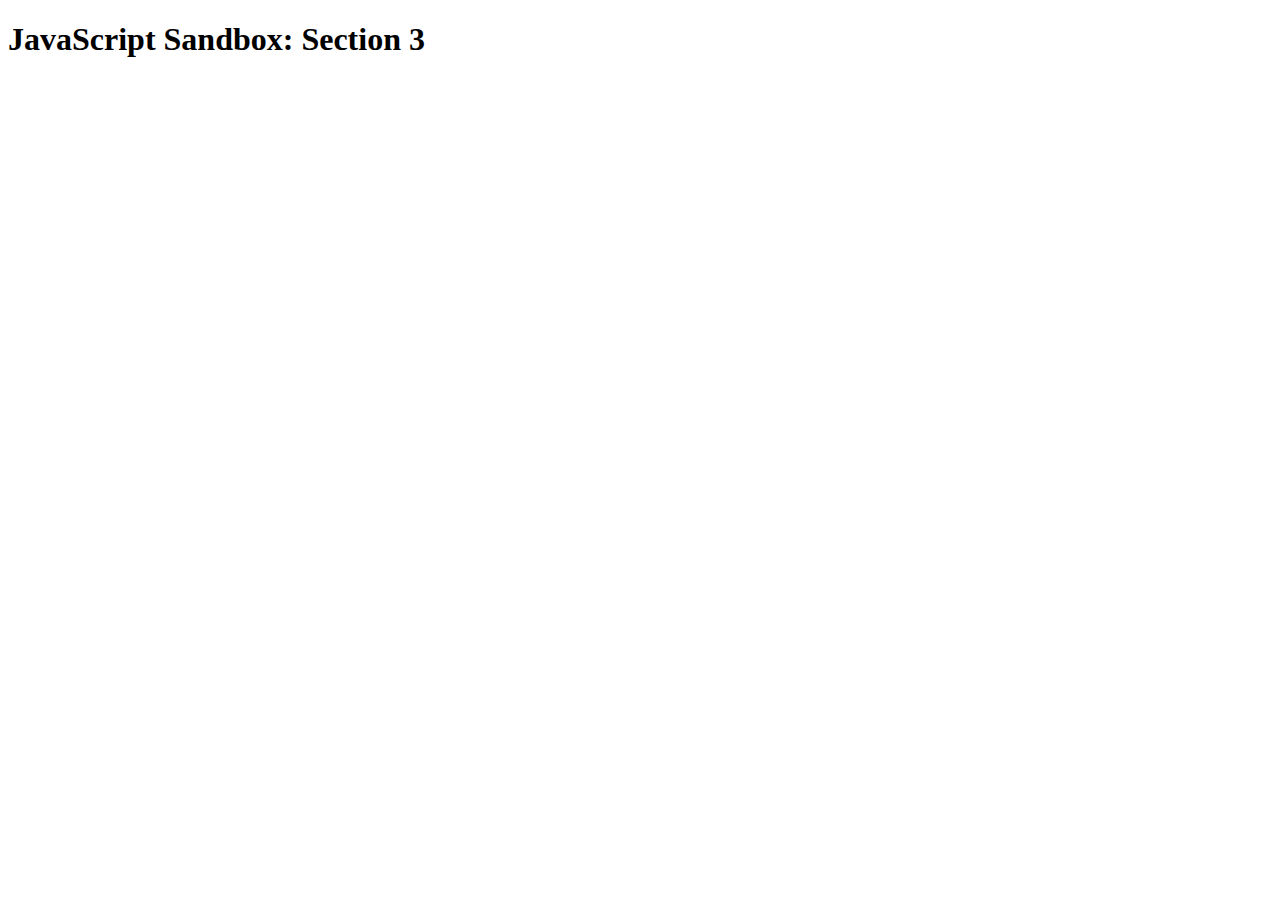
<file: 03-DOM-Manipulation-and-Events/index.html>
<!DOCTYPE html>
<html lang="en">
  <head>
    <meta charset="UTF-8" />
    <meta name="viewport" content="width=device-width, initial-scale=1.0" />
    <title>JavaScript Sandbox: Section 3</title>
  </head>
  <body>
    <h1>JavaScript Sandbox: Section 3</h1>
    <script src="app.js"></script>
  </body>
</html>
</file>
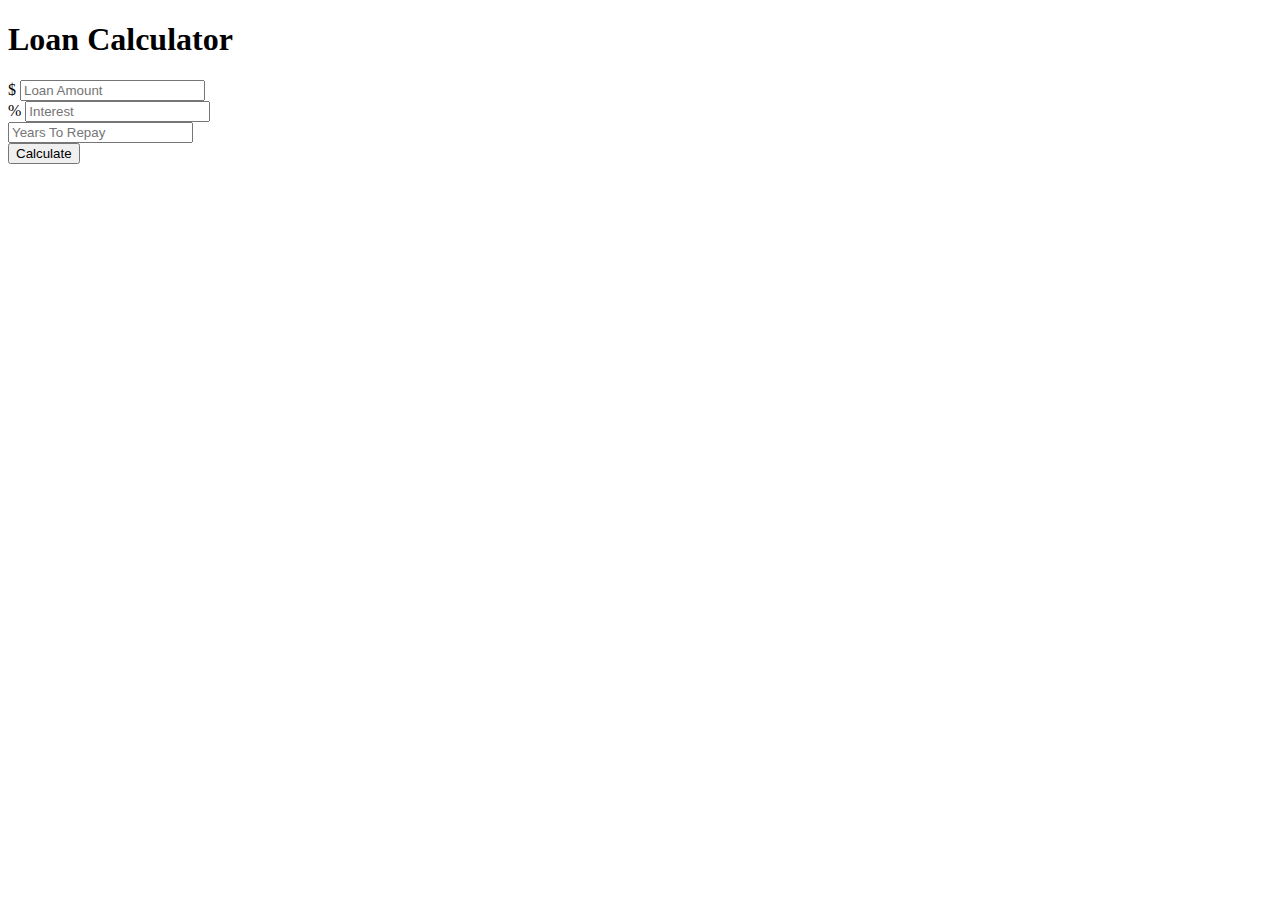
<file: 04-DOM-Projects/LoanCalculator/index.html>
<!doctype html>
<html lang="en">
  <head>
    <title>Hello, world!</title>
    <!-- Required meta tags -->
    <meta charset="utf-8">
    <meta name="viewport" content="width=device-width, initial-scale=1, shrink-to-fit=no">

    <!-- Bootstrap CSS -->
    <link rel="stylesheet" href="https://maxcdn.bootstrapcdn.com/bootstrap/4.0.0-beta.2/css/bootstrap.min.css" integrity="sha384-PsH8R72JQ3SOdhVi3uxftmaW6Vc51MKb0q5P2rRUpPvrszuE4W1povHYgTpBfshb" crossorigin="anonymous">
    <style>
      #loading, #results {
        display:none;
      }
    </style>
  </head>
  <body class="bg-dark">
    <div class="container">
      <div class="row">
        <div class="col-md-6 mx-auto">
          <div class="card card-body text-center mt-5">
            <h1 class="heading display-5 pb-3">Loan Calculator</h1>
            <form id="loan-form">
              <div class="form-group">
                <div class="input-group">
                  <span class="input-group-addon">$</span>
                  <input type="number" class="form-control" id="amount" placeholder="Loan Amount">
                </div>
              </div>
              <div class="form-group">
                <div class="input-group">
                  <span class="input-group-addon">%</span>
                  <input type="number" class="form-control" id="interest" placeholder="Interest">
                </div>
              </div>
              <div class="form-group">
                <input type="number" class="form-control" id="years" placeholder="Years To Repay">
              </div>
              <div class="forn-group">
                <input type="submit" value="Calculate" class="btn btn-dark btn-block">
              </div>
            </form>
            <!-- LOADER -->
            <div id="loading">
              <img src="img/loading.gif" alt="">
            </div>
            <!-- RESULTS -->
            <div id="results" class="pt-4">
              <h5>Results</h5>
              <div class="form-group">
                <div class="input-group">
                  <span class="input-group-addon">Monthly Payment</span>
                  <input type="number" class="form-control" id="monthly-payment" disabled>
                </div>
              </div>

              <div class="form-group">
                <div class="input-group">
                  <span class="input-group-addon">Total Payment</span>
                  <input type="number" class="form-control" id="total-payment" disabled>
                </div>
              </div>

              <div class="form-group">
                <div class="input-group">
                  <span class="input-group-addon">Total Interest</span>
                  <input type="number" class="form-control" id="total-interest" disabled>
                </div>
              </div>
            </div>
          </div>
        </div>
      </div>
    </div>

    <!-- Optional JavaScript -->
    <!-- jQuery first, then Popper.js, then Bootstrap JS -->
    <script src="https://code.jquery.com/jquery-3.2.1.slim.min.js" integrity="sha384-KJ3o2DKtIkvYIK3UENzmM7KCkRr/rE9/Qpg6aAZGJwFDMVNA/GpGFF93hXpG5KkN" crossorigin="anonymous"></script>
    <script src="https://cdnjs.cloudflare.com/ajax/libs/popper.js/1.12.3/umd/popper.min.js" integrity="sha384-vFJXuSJphROIrBnz7yo7oB41mKfc8JzQZiCq4NCceLEaO4IHwicKwpJf9c9IpFgh" crossorigin="anonymous"></script>
    <script src="https://maxcdn.bootstrapcdn.com/bootstrap/4.0.0-beta.2/js/bootstrap.min.js" integrity="sha384-alpBpkh1PFOepccYVYDB4do5UnbKysX5WZXm3XxPqe5iKTfUKjNkCk9SaVuEZflJ" crossorigin="anonymous"></script>
    <script src="app.js"></script>
  </body>
</html>
</file>
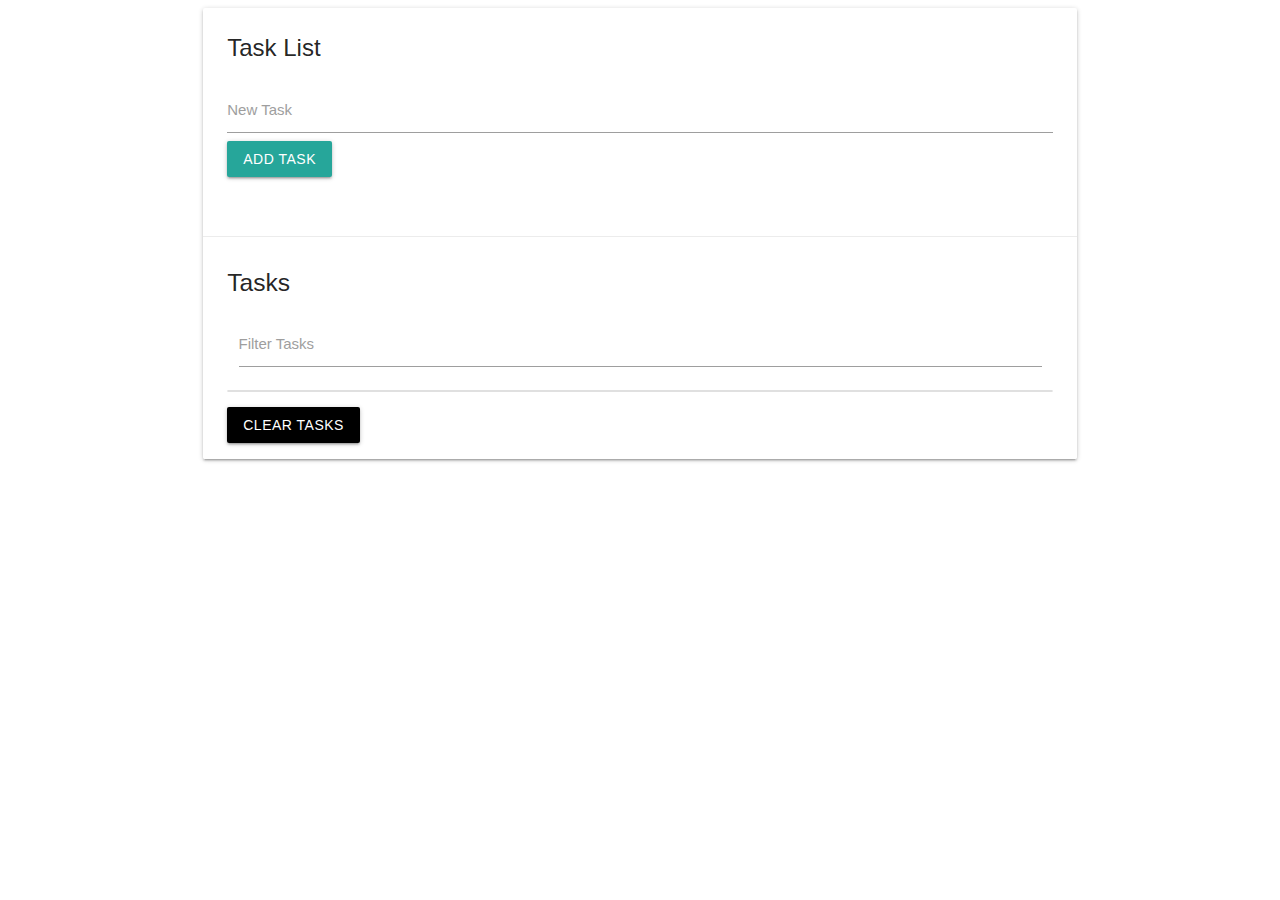
<file: 04-DOM-Projects/TaskList/index.html>
<!DOCTYPE html>
<html lang="en">
  <head>
    <meta charset="UTF-8" />
    <meta name="viewport" content="width=device-width, initial-scale=1.0" />
    <!-- Compiled and minified CSS -->
    <link
      rel="stylesheet"
      href="https://cdnjs.cloudflare.com/ajax/libs/materialize/1.0.0/css/materialize.min.css"
    />
    <link
      rel="stylesheet"
      href="https://use.fontawesome.com/releases/v5.14.0/css/all.css"
      integrity="sha384-HzLeBuhoNPvSl5KYnjx0BT+WB0QEEqLprO+NBkkk5gbc67FTaL7XIGa2w1L0Xbgc"
      crossorigin="anonymous"
    />
    <title>Task List</title>
  </head>
  <body>
    <div class="container">
      <div class="row">
        <div class="col s12">
          <div id="main" class="card">
            <div class="card-content">
              <span class="card-title">Task List</span>
              <div class="row">
                <form action="" id="task-form">
                  <div class="input-field col s12">
                    <input type="text" name="task" id="task" />
                    <label for="task">New Task</label>
                    <input type="submit" value="Add Task" class="btn" />
                  </div>
                </form>
              </div>
            </div>
            <div class="card-action">
              <h5 id="task-title">Tasks</h5>
              <div class="input-field col s12">
                <input type="text" name="filter" id="filter" />
                <label for="filter">Filter Tasks</label>
              </div>
              <ul class="collection"></ul>
              <a href="#" class="clear-tasks btn black">Clear Tasks</a>
            </div>
          </div>
        </div>
      </div>
    </div>

    <script
      src="https://cdnjs.cloudflare.com/ajax/libs/jquery/3.5.1/jquery.min.js"
      integrity="sha512-bLT0Qm9VnAYZDflyKcBaQ2gg0hSYNQrJ8RilYldYQ1FxQYoCLtUjuuRuZo+fjqhx/qtq/1itJ0C2ejDxltZVFg=="
      crossorigin="anonymous"
    ></script>
    <!-- Compiled and minified JavaScript -->
    <script src="https://cdnjs.cloudflare.com/ajax/libs/materialize/1.0.0/js/materialize.min.js"></script>
    <script src="app.js"></script>
  </body>
</html>
</file>
